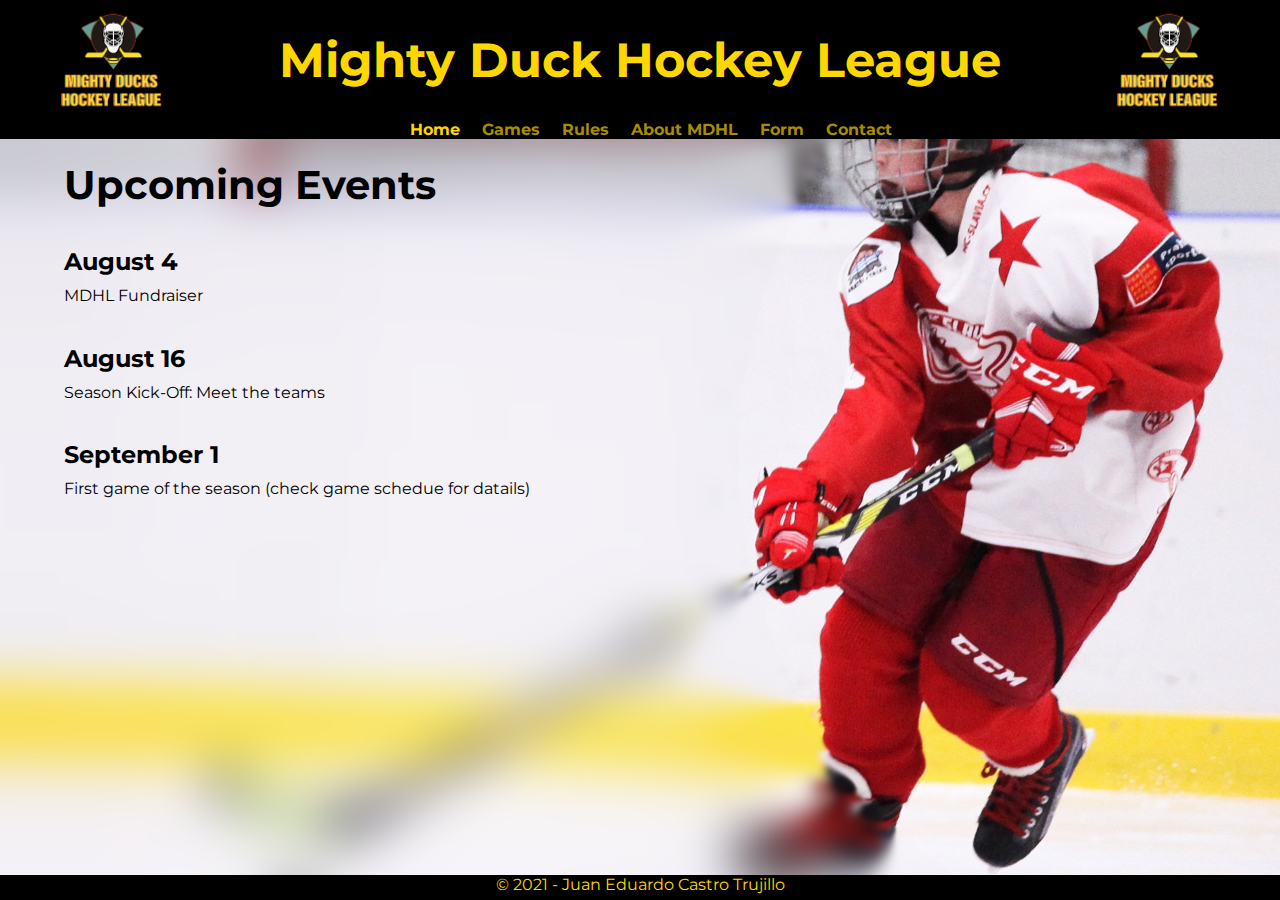
<file: index.html>
<!DOCTYPE html>
<html lang="en">
<head>
    <meta charset="UTF-8">
    <meta http-equiv="X-UA-Compatible" content="IE=edge">
    <meta name="viewport" content="width=º, initial-scale=1.0">
    <link rel="preconnect" href="https://fonts.googleapis.com"> 
    <link rel="preconnect" href="https://fonts.gstatic.com" crossorigin>
    <link href="https://fonts.googleapis.com/css2?family=Montserrat:wght@200;600&display=swap" rel="stylesheet">
    <link rel="stylesheet" href="./styles/style.css">
    <title>MDHL</title>
</head>
<body>
    <header>
        <div>
            <img src="./assets/Logo Mighty ducks-01.png" alt="Logo Mighty ducks"/>
            <h1>Mighty Duck Hockey League</h1>
            <img src="./assets/Logo Mighty ducks-01.png" alt="Logo Mighty ducks"/>
        </div>
        <nav>
            <a class="botonActivo" href="#">Home</a>
            <a href="games.html">Games</a>
            <a href="rules.html">Rules</a>
            <a href="about.html">About MDHL</a>
            <a href="registration.html">Form</a>
            <a href="contact.html">Contact</a>
        </nav>
    </header>
    <main>
        <div class="fondoContenido">
            <div class="tituloPagina">
                <h2>Upcoming Events</h2>
            </div>
            <section>
                <div>
                    <article>
                        <h3>August 4</h3>
                        <p>MDHL Fundraiser</p>
                    </article>
                    <article>
                        <h3>August 16</h3>
                        <p>Season Kick-Off: Meet the teams</p>
                    </article>
                    <article>
                        <h3>September 1</h3>
                        <p>First game of the season (check game schedue for datails)</p>
                    </article>
                </div>
            </section>
        </div>
    </main>
    <footer>
        <p>© 2021 - Juan Eduardo Castro Trujillo</p>
    </footer>
</body>
</html>
</file>
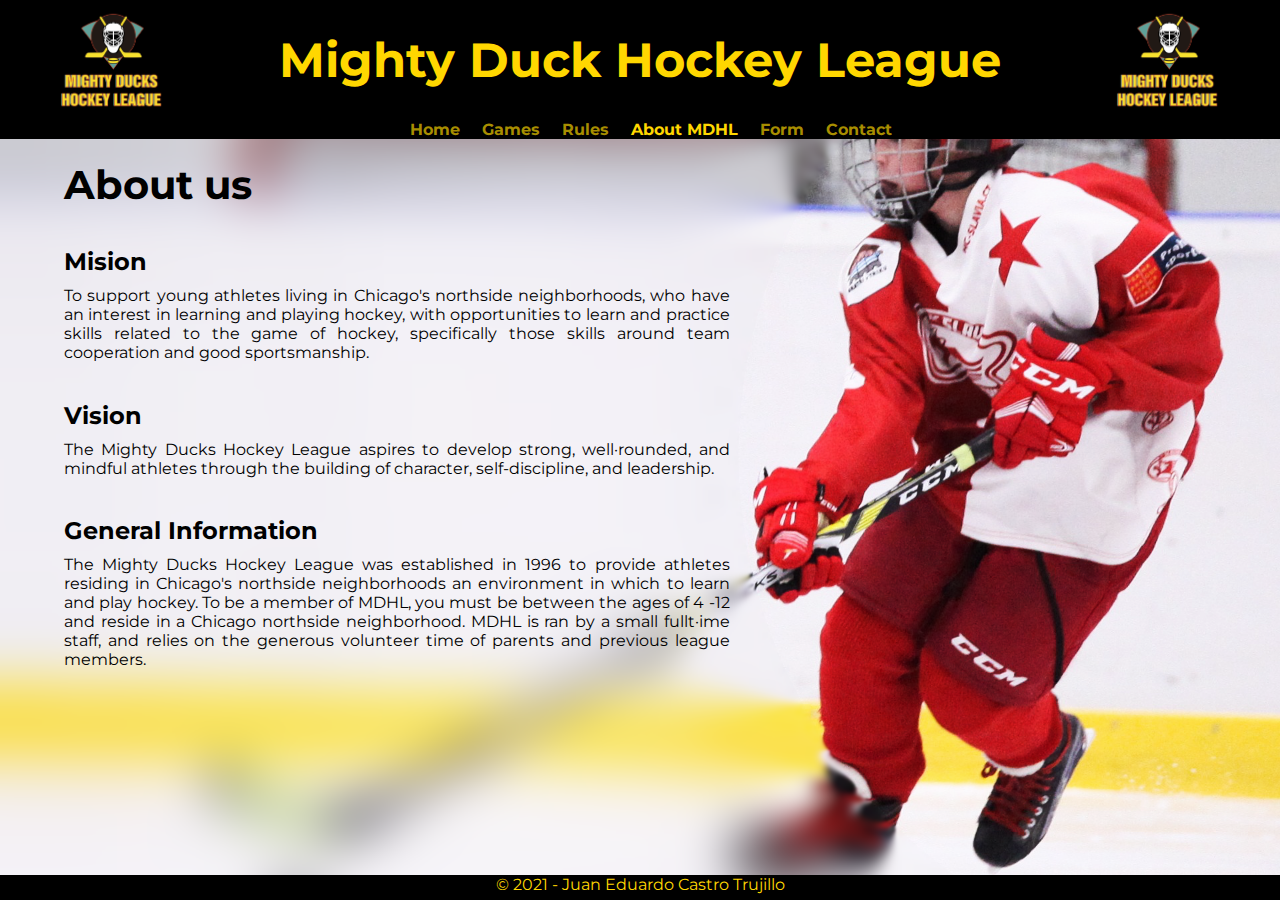
<file: about.html>
<!DOCTYPE html>
<html lang="en">
<head>
    <meta charset="UTF-8">
    <meta http-equiv="X-UA-Compatible" content="IE=edge">
    <meta name="viewport" content="width=device-width, initial-scale=1.0">
    <link rel="preconnect" href="https://fonts.googleapis.com"> 
    <link rel="preconnect" href="https://fonts.gstatic.com" crossorigin>
    <link href="https://fonts.googleapis.com/css2?family=Montserrat:wght@200;600&display=swap" rel="stylesheet">
    <link rel="stylesheet" href="./styles/style.css">
    <title>MDHL About</title>
</head>
<body>
    <header>
        <div>
            <img src="./assets/Logo Mighty ducks-01.png" alt="Logo Mighty ducks"/>
            <h1>Mighty Duck Hockey League</h1>
            <img src="./assets/Logo Mighty ducks-01.png" alt="Logo Mighty ducks"/>
        </div>
        <nav>
            <a href="index.html">Home</a>
            <a href="games.html">Games</a>
            <a href="rules.html">Rules</a>
            <a class="botonActivo" href="#">About MDHL</a>
            <a href="registration.html">Form</a>
            <a href="contact.html">Contact</a>
        </nav>
    </header>
    <main>
        <div class="fondoContenido">
            <div class="tituloPagina">
                <h2>About us</h2>
            </div>
            <section>
                <div>
                    <article>
                        <h3>Mision</h3>
                        <p>To support young athletes living in Chicago's northside neighborhoods, who have an interest in learning and playing hockey, with opportunities to learn and practice skills related to the game of hockey, specifically those skills around team cooperation and good sportsmanship.</p>
                    </article>
    
                    <article>
                        <h3>Vision</h3>
                        <p>The Mighty Ducks Hockey League aspires to develop strong, well·rounded, and mindful athletes through the building of character, self-discipline, and leadership.</p>
                    </article>
    
                    <article>
                        <h3>General Information</h3>
                        <p>The Mighty Ducks Hockey League was established in 1996 to provide athletes residing in Chicago's northside neighborhoods an environment in which to learn and play hockey. To be a member of MDHL, you must be between the ages of 4 -12 and reside in a Chicago northside neighborhood. MDHL is ran by a small fullt·ime staff, and relies on the generous volunteer time of parents and previous league members.</p>
                    </article>
                </div>
            </section>
        </div>
    </main>
    <footer>
        <p>© 2021 - Juan Eduardo Castro Trujillo</p>
    </footer>
</body>
</html>
</file>
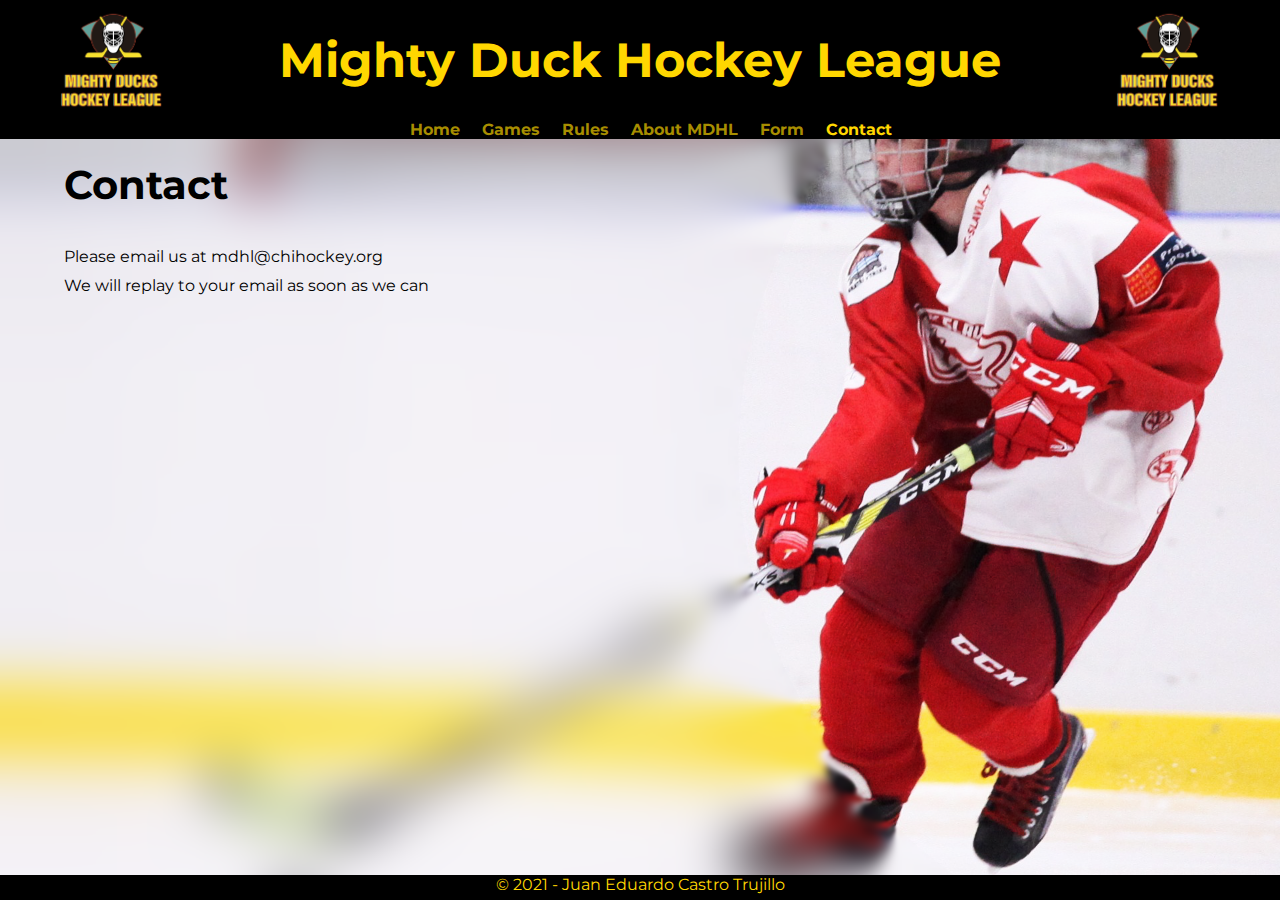
<file: contact.html>
<!DOCTYPE html>
<html lang="en">
<head>
    <meta charset="UTF-8">
    <meta http-equiv="X-UA-Compatible" content="IE=edge">
    <meta name="viewport" content="width=device-width, initial-scale=1.0">
    <link rel="preconnect" href="https://fonts.googleapis.com"> 
    <link rel="preconnect" href="https://fonts.gstatic.com" crossorigin>
    <link href="https://fonts.googleapis.com/css2?family=Montserrat:wght@200;600&display=swap" rel="stylesheet">
    <link rel="stylesheet" href="./styles/style.css">
    <title>MDHL Contact</title>
</head>
<body>
    <header>
        <div>
            <img src="./assets/Logo Mighty ducks-01.png" alt="Logo Mighty ducks"/>
            <h1>Mighty Duck Hockey League</h1>
            <img src="./assets/Logo Mighty ducks-01.png" alt="Logo Mighty ducks"/>
        </div>
        <nav>
            <a href="index.html">Home</a>
            <a href="games.html">Games</a>
            <a href="rules.html">Rules</a>
            <a href="about.html">About MDHL</a>
            <a href="registration.html">Form</a>
            <a class="botonActivo" href="#">Contact</a>
        </nav>
    </header>
    <main> 
        <div class="fondoContenido">
            <div class="tituloPagina">
                <h2>Contact</h2>
            </div>
            <section>
                <div>
                    <article class="contacto">
                        <p>Please email us at <a href="mailto: mdhl@chihockey.org">mdhl@chihockey.org</a></p>
                        <p>We will replay to your email as soon as we can</p>
                    </article>
                </div>
            </section>
        </div>
    </main>
    <footer>
        <p>© 2021 - Juan Eduardo Castro Trujillo</p>
    </footer>
</body>
</html>
</file>
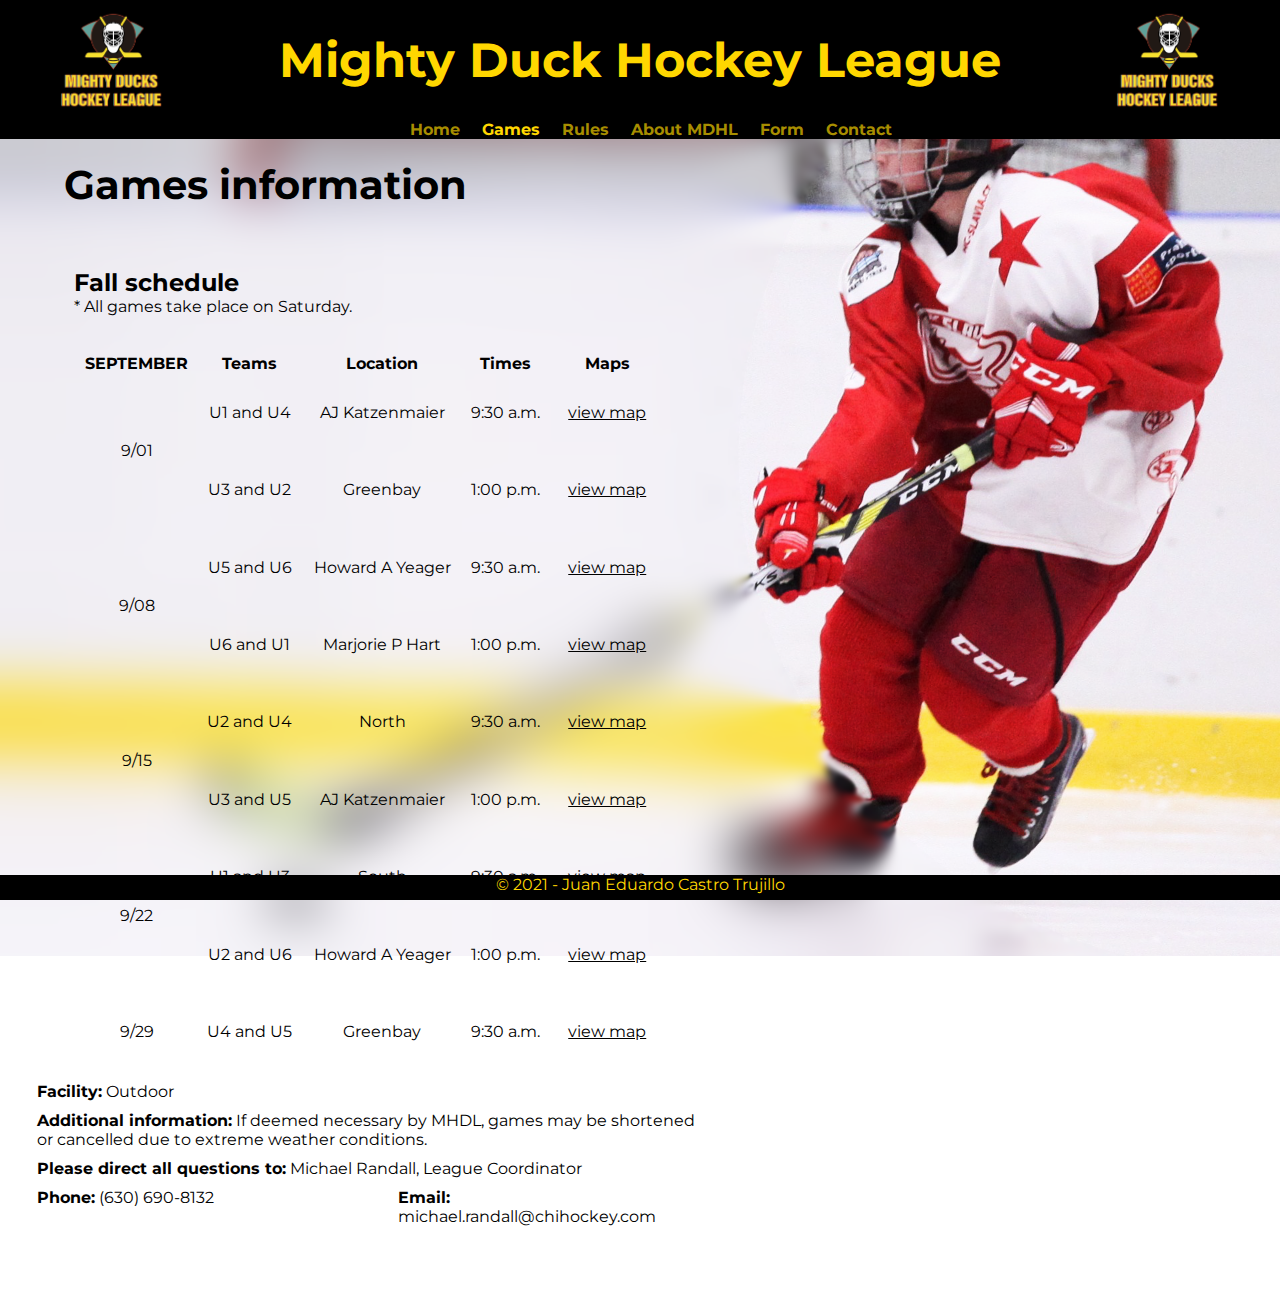
<file: games.html>
<!DOCTYPE html>
<html lang="en">
<head>
    <meta charset="UTF-8">
    <meta http-equiv="X-UA-Compatible" content="IE=edge">
    <meta name="viewport" content="width=device-width, initial-scale=1.0">
    <link rel="preconnect" href="https://fonts.googleapis.com"> 
    <link rel="preconnect" href="https://fonts.gstatic.com" crossorigin>
    <link href="https://fonts.googleapis.com/css2?family=Montserrat:wght@200;600&display=swap" rel="stylesheet">
    <link rel="stylesheet" href="./styles/style.css">
    <title>MDHL Games</title>
</head>
<body>
    <header>
        <div>
            <img src="./assets/Logo Mighty ducks-01.png" alt="Logo Mighty ducks"/>
            <h1>Mighty Duck Hockey League</h1>
            <img src="./assets/Logo Mighty ducks-01.png" alt="Logo Mighty ducks"/>
        </div>
        <nav>
            <a href="index.html">Home</a>
            <a class="botonActivo" href="#">Games</a>
            <a href="rules.html">Rules</a>
            <a href="about.html">About MDHL</a>
            <a href="registration.html">Form</a>
            <a href="contact.html">Contact</a>
        </nav>
    </header>
    <main>
        <div class="fondoContenido">
            <div class="tituloPagina">
                <h2>Games information</h2>
            </div>
            <section>
                <div class="tabla">
                    <table>
                        <caption>
                            <h2>Fall schedule</h2>
                            <p>* All games take place on Saturday.</p>
                        </caption>
                        <thead>
                            <tr>
                                <th>SEPTEMBER</th>
                                <th>Teams</th>
                                <th>Location</th>
                                <th>Times</th>
                                <th>Maps</th>
                            </tr>
                        </thead>
                        <tbody>
                            <tr>
                                <td rowspan="2">9/01</td>
                                <td>U1 and U4</td>
                                <td>AJ Katzenmaier</td>
                                <td>9:30 a.m.</td>
                                <td>
                                    <div class="mostrarMapa">
                                        <input type="checkbox" id="katzenmaierMap">
                                        <label for="katzenmaierMap">view map</label>
                                        <div>
                                            <iframe src="https://www.google.com/maps/embed?pb=!1m18!1m12!1m3!1d23059.72364803617!2d-87.8755003039823!3d42.321886935232605!2m3!1f0!2f0!3f0!3m2!1i1024!2i768!4f13.1!3m3!1m2!1s0x880f932fbc6ba7cd%3A0xcf2bbe275c6da815!2sAJ%20Katzenmaier%20Academy!5e0!3m2!1ses-419!2sar!4v1625767003555!5m2!1ses-419!2sar" width="400" height="300" style="border:0;" allowfullscreen="" loading="lazy"></iframe>
                                        </div>
                                    </div>
                                </td>
                            </tr>    
                            <tr>
                                <td>U3 and U2</td>
                                <td>Greenbay</td>
                                <td>1:00 p.m.</td>
                                <td>
                                    <div class="mostrarMapa">
                                        <input type="checkbox" id="greenbayMap">
                                        <label for="greenbayMap">view map</label>
                                        <div>
                                            <iframe src="https://www.google.com/maps/embed?pb=!1m18!1m12!1m3!1d116448.31362472162!2d-87.85077829756567!3d42.31407822852365!2m3!1f0!2f0!3f0!3m2!1i1024!2i768!4f13.1!3m3!1m2!1s0x880f933bce5af881%3A0x740a7a7d548adce1!2sGreen%20Bay%20School%20(Pre-K)!5e0!3m2!1ses-419!2sar!4v1625780407456!5m2!1ses-419!2sar" width="400" height="300" style="border:0;" allowfullscreen="" loading="lazy"></iframe>
                                        </div>
                                    </div>
                                </td>
                            </tr>
                            <tr>
                                <td rowspan="2">9/08</td>
                                <td>U5 and U6</td>
                                <td>Howard A Yeager</td>
                                <td>9:30 a.m.</td>
                                <td>
                                    <div class="mostrarMapa">
                                        <input type="checkbox" id="howardAYeagerMap">
                                        <label for="howardAYeagerMap">view map</label>
                                        <div>
                                            <iframe src="https://www.google.com/maps/embed?pb=!1m18!1m12!1m3!1d141220.26086483977!2d-88.05865855541808!3d42.247165706965994!2m3!1f0!2f0!3f0!3m2!1i1024!2i768!4f13.1!3m3!1m2!1s0x880feccac26b07c5%3A0x8b51fa5d6efe771a!2sHoward%20A.%20Yeager%20School%20(PREK-K)!5e0!3m2!1ses-419!2sar!4v1625777256304!5m2!1ses-419!2sar" width="400" height="300" style="border:0;" allowfullscreen="" loading="lazy"></iframe>
                                        </div>
                                    </div>
                                </td>
                            </tr>    
                            <tr>
                                <td>U6 and U1</td>
                                <td>Marjorie P Hart</td>
                                <td>1:00 p.m.</td>
                                <td>
                                    <div class="mostrarMapa">
                                        <input type="checkbox" id="marjoriePHartMap">
                                        <label for="marjoriePHartMap">view map</label>
                                        <div>
                                            <iframe src="https://www.google.com/maps/embed?pb=!1m18!1m12!1m3!1d57083.444541091405!2d-87.6559820419107!3d41.929383251176816!2m3!1f0!2f0!3f0!3m2!1i1024!2i768!4f13.1!3m3!1m2!1s0x880fd30f2637f9d7%3A0xdbff5d5dfcfcfa35!2sMarjorie%20P%20Hart%20Elementary!5e0!3m2!1ses-419!2sar!4v1625781549212!5m2!1ses-419!2sar" width="400" height="300" style="border:0;" allowfullscreen="" loading="lazy"></iframe>
                                        </div>
                                    </div>
                                </td>
                            </tr>
                            <tr>
                                <td rowspan="2">9/15</td>
                                <td>U2 and U4</td>
                                <td>North</td>
                                <td>9:30 a.m.</td>
                                <td>
                                    <div class="mostrarMapa">
                                        <input type="checkbox" id="northMap">
                                        <label for="northMap">view map</label>
                                        <div>
                                            <iframe src="https://www.google.com/maps/embed?pb=!1m18!1m12!1m3!1d7125.162933492624!2d-87.86124903660041!3d42.32510751988385!2m3!1f0!2f0!3f0!3m2!1i1024!2i768!4f13.1!3m3!1m2!1s0x0%3A0x54f2728b0f77d756!2sNorth%20Chicago%20Community%20High%20School!5e0!3m2!1ses-419!2sar!4v1625781855177!5m2!1ses-419!2sar" width="400" height="300" style="border:0;" allowfullscreen="" loading="lazy"></iframe>
                                        </div>
                                    </div>
                                </td>
                            </tr>    
                            <tr>
                                <td>U3 and U5</td>
                                <td>AJ Katzenmaier</td>
                                <td>1:00 p.m.</td>
                                <td>
                                    <div class="mostrarMapa">
                                        <input type="checkbox" id="katzenmaier2Map">
                                        <label for="katzenmaier2Map">view map</label>
                                        <div>
                                            <iframe src="https://www.google.com/maps/embed?pb=!1m18!1m12!1m3!1d23059.72364803617!2d-87.8755003039823!3d42.321886935232605!2m3!1f0!2f0!3f0!3m2!1i1024!2i768!4f13.1!3m3!1m2!1s0x880f932fbc6ba7cd%3A0xcf2bbe275c6da815!2sAJ%20Katzenmaier%20Academy!5e0!3m2!1ses-419!2sar!4v1625767003555!5m2!1ses-419!2sar" width="400" height="300" style="border:0;" allowfullscreen="" loading="lazy"></iframe>
                                        </div>
                                    </div>
                                </td>
                            </tr>
                            <tr>
                                <td rowspan="2">9/22</td>
                                <td>U1 and U3</td>
                                <td>South</td>
                                <td>9:30 a.m.</td>
                                <td>
                                    <div class="mostrarMapa">
                                        <input type="checkbox" id="southMap">
                                        <label for="southMap">view map</label>
                                        <div>
                                            <iframe src="https://www.google.com/maps/embed?pb=!1m18!1m12!1m3!1d5805.826245263067!2d-87.85950551690168!3d42.317441857926255!2m3!1f0!2f0!3f0!3m2!1i1024!2i768!4f13.1!3m3!1m2!1s0x880feccac2135a21%3A0x8ce88e90b96bbec1!2sSouth%20Elementary%20School%20(K-5)!5e0!3m2!1ses-419!2sar!4v1625783030298!5m2!1ses-419!2sar" width="400" height="300" style="border:0;" allowfullscreen="" loading="lazy"></iframe>
                                        </div>
                                    </div>
                                </td>
                            </tr>    
                            <tr>
                                <td>U2 and U6</td>
                                <td>Howard A Yeager</td>
                                <td>1:00 p.m.</td>
                                <td>
                                    <div class="mostrarMapa">
                                        <input type="checkbox" id="howardAYeager2Map">
                                        <label for="howardAYeager2Map">view map</label>
                                        <div>
                                            <iframe src="https://www.google.com/maps/embed?pb=!1m18!1m12!1m3!1d141220.26086483977!2d-88.05865855541808!3d42.247165706965994!2m3!1f0!2f0!3f0!3m2!1i1024!2i768!4f13.1!3m3!1m2!1s0x880feccac26b07c5%3A0x8b51fa5d6efe771a!2sHoward%20A.%20Yeager%20School%20(PREK-K)!5e0!3m2!1ses-419!2sar!4v1625777256304!5m2!1ses-419!2sar" width="400" height="300" style="border:0;" allowfullscreen="" loading="lazy"></iframe>
                                        </div>
                                    </div>
                                </td>
                            </tr>
                            <tr>
                                <td>9/29</td>
                                <td>U4 and U5</td>
                                <td>Greenbay</td>
                                <td>9:30 a.m.</td>
                                <td>
                                    <div class="mostrarMapa">
                                        <input type="checkbox" id="greenbay2Map">
                                        <label for="greenbay2Map">view map</label>
                                        <div>
                                            <iframe src="https://www.google.com/maps/embed?pb=!1m18!1m12!1m3!1d116448.31362472162!2d-87.85077829756567!3d42.31407822852365!2m3!1f0!2f0!3f0!3m2!1i1024!2i768!4f13.1!3m3!1m2!1s0x880f933bce5af881%3A0x740a7a7d548adce1!2sGreen%20Bay%20School%20(Pre-K)!5e0!3m2!1ses-419!2sar!4v1625780407456!5m2!1ses-419!2sar" width="400" height="300" style="border:0;" allowfullscreen="" loading="lazy"></iframe>
                                        </div>
                                    </div>
                                </td>
                            </tr>    
                        </tbody>
                    </table>
                    <div class="notaPie">
                        <p><strong>Facility:</strong> Outdoor</p>
                        <p><strong>Additional information:</strong> If deemed necessary by MHDL, games may be shortened or cancelled due to extreme weather conditions.</p>
                        <p><strong>Please direct all questions to:</strong> Michael Randall, League Coordinator</p>
                        <div>
                            <p><strong>Phone:</strong> (630) 690-8132</p>
                            <p><strong>Email:</strong> <a href="mailto: michael.randall@chihockey.com">michael.randall@chihockey.com</a></p>
                        </div>
                    </div> 
                    
                </div>
            </section>
        </div>    
    </main>
    <footer>
        <p>© 2021 - Juan Eduardo Castro Trujillo</p>
    </footer>
</body>
</html>
</file>
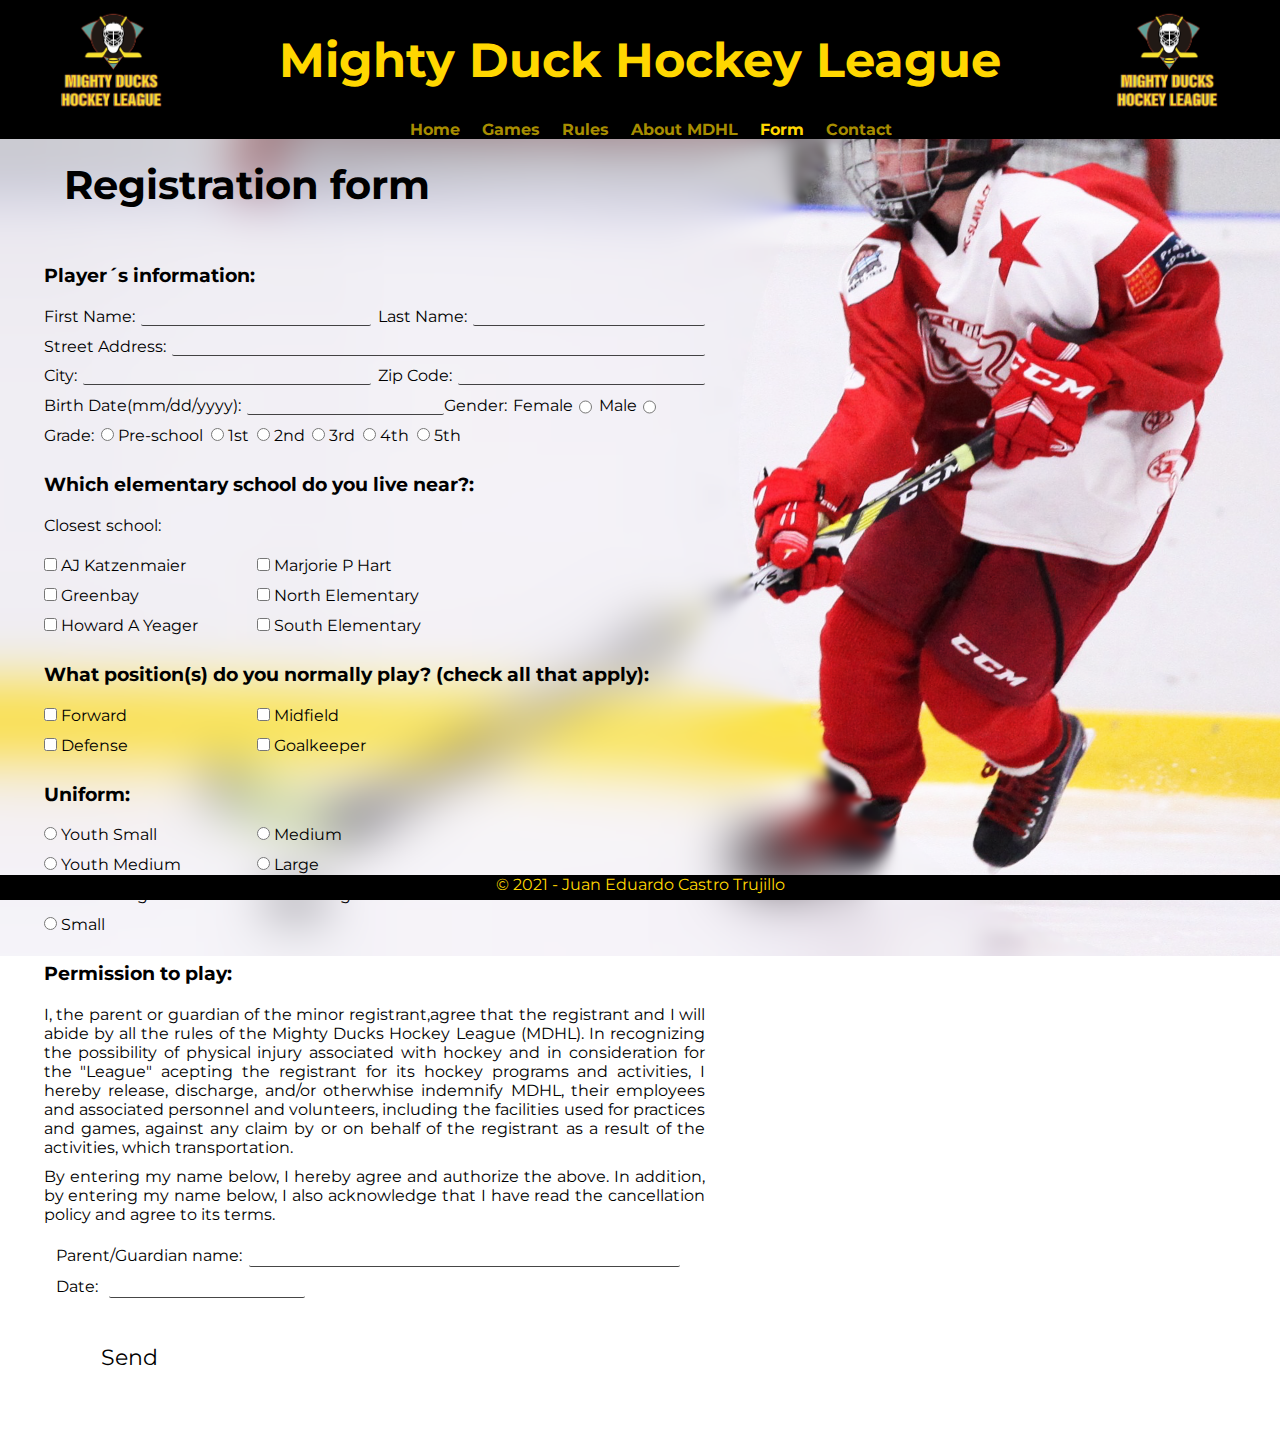
<file: registration.html>
<!DOCTYPE html>
<html lang="en">
<head>
    <meta charset="UTF-8">
    <meta http-equiv="X-UA-Compatible" content="IE=edge">
    <meta name="viewport" content="width=device-width, initial-scale=1.0">
    <link rel="preconnect" href="https://fonts.googleapis.com"> 
    <link rel="preconnect" href="https://fonts.gstatic.com" crossorigin>
    <link href="https://fonts.googleapis.com/css2?family=Montserrat:wght@200;600&display=swap" rel="stylesheet">
    <link rel="stylesheet" href="./styles/style.css">
    <title>MDHL Form</title>
</head>
<body>
    <header>
        <div>
            <img src="./assets/Logo Mighty ducks-01.png" alt="Logo Mighty ducks"/>
            <h1>Mighty Duck Hockey League</h1>
            <img src="./assets/Logo Mighty ducks-01.png" alt="Logo Mighty ducks"/>
        </div>
        <nav>
            <a href="index.html">Home</a>
            <a href="games.html">Games</a>
            <a href="rules.html">Rules</a>
            <a href="about.html">About MDHL</a>
            <a class="botonActivo" href="#">Form</a>
            <a href="contact.html">Contact</a>
        </nav>
    </header>
    <main>
        <div class="fondoContenido">
            <div class="tituloPagina">
                <h2>Registration form</h2>
            </div>
            <section>
                <div class="formulario">
                    <form action="show_data.html">
                        <div class="playersInfo">
                            <h4>Player´s information:</h4>
                            <div class="line">
                                <div class="labelInput">
                                    <label for="name">First Name:</label>
                                    <input type="text" id="name" name="nombre"/>   
                                </div>
                                <div class="labelInput">
                                    <label for="lastName">Last Name:</label>
                                    <input type="text" id="lastName" name="apellido"/>
                                </div>
                            </div>
                            <div class="line">
                                <div class="labelInput">
                                    <label for="address">Street Address:</label>
                                    <input type="text" id="address" name="direccion"/>
                                </div>
                            </div>            
                            <div class="line">
                                <div class="labelInput">
                                    <label for="city">City:</label>
                                    <input type="text" id="city" name="ciudad"/>
                                </div>
                                <div class="labelInput">
                                    <label for="zipCode">Zip Code:</label>
                                    <input type="number" id="zipCode" name="direccion" min="1" max="99999"/>
                                </div>
                            </div>
                            <div class="line">
                                <div class="birthDate">
                                    <div class="labelInput">
                                        <label for="birthDate">Birth Date(mm/dd/yyyy):</label>
                                        <input type="number" id="birthDate" name="nacimiento"/>
                                    </div>
                                </div>
                                <div class="gender">
                                    <div class="lineTitle">
                                        <p>Gender:</p>
                                    </div>
                                    <div class="labelInput">
                                        <label for="female">Female</label>
                                        <input type="radio" id="female" name="genero" value="female" />
                                    </div>
                                    <div class="labelInput">
                                        <label for="male">Male</label>
                                        <input type="radio" id="male" name="genero" value="male"/>
                                    </div>
                                </div>
                            </div>
                            <div class="line">
                                <div class="grade">
                                    <div class="lineTitle">
                                        <p>Grade:</p>
                                    </div>
                                    <div class="preSchool">
                                        <input type="radio" id="preSchool" name="grado" value="preSchool" />
                                        <label for="preSchool">Pre-school</label>
                                    </div>
                                    <div>
                                        <input type="radio" id="1st" name="grado" value="1stGrade"/>
                                        <label for="1st">1st</label>
                                    </div>
                                    <div>
                                        <input type="radio" id="2nd" name="grado" value="2ndGrade"/>
                                        <label for="2nd">2nd</label>
                                    </div>
                                    <div>
                                        <input type="radio" id="3rd" name="grado" value="3rdGrade"/>
                                        <label for="3rd">3rd</label>
                                    </div>
                                    <div>
                                        <input type="radio" id="4th" name="grado" value="4thGrade"/>
                                        <label for="4th">4th</label>
                                    </div>
                                    <div>
                                        <input type="radio" id="5th" name="grado" value="5thGrade"/>
                                        <label for="5th">5th</label>
                                    </div>
                                </div>
                            </div>
                        </div>
                        <div class="closestSchools">
                            <h4>Which elementary school do you live near?:</h4>
                            <div class="lineTitle">
                                <p>Closest school:</p>
                            </div>   
                            <div class="closestSchools_order"> 
                                <div class="box1_order"> 
                                    <div class="labelInput1">
                                        <input type="checkbox" id="ajKatzenmaier" name="escuelaCercana" value="ajKazenmaier"/>
                                        <label for="ajKatzenmaier">AJ Katzenmaier</label>
                                    </div>
                                    <div class="labelInput1">
                                        <input type="checkbox" id="greenbay" name="escuelaCercana" value="greenbay"/>
                                        <label for="greenbay">Greenbay</label>
                                    </div>
                                    <div class="labelInput1">
                                        <input type="checkbox" id="howardAYeager" name="escuelaCercana" value="howardAYeager"/>
                                        <label for="howardAYeager">Howard A Yeager</label>
                                    </div>
                                </div>
                                <div class="box1_order">
                                    <div class="labelInput1">
                                        <input type="checkbox" id="marjoriePHart" name="escuelaCercana" value="marjoriePHart" />
                                        <label for="marjoriePHart">Marjorie P Hart</label>
                                    </div>
                                    <div class="labelInput1">
                                        <input type="checkbox" id="north" name="escuelaCercana" value="north"/>
                                        <label for="north">North Elementary</label>
                                    </div>
                                    <div class="labelInput1">
                                        <input type="checkbox" id="south" name="escuelaCercana" value="south"/>
                                        <label for="south">South Elementary</label>
                                    </div>
                                    
                                </div>
                            </div>
                        </div>
                        <div class="position">
                            <h4>What position(s) do you normally play? (check all that apply):</h4>
                            <div class="position_order"> 
                                <div class="box1_order">
                                    <div class="labelInput1">
                                        <input type="checkbox" id="forward" name="posicion" value="forward" />
                                        <label for="forward">Forward</label>
                                    </div>
                                    <div class="labelInput1">
                                        <input type="checkbox" id="defense" name="posicion" value="defense" />
                                        <label for="defense">Defense</label>
                                    </div>
                                </div>
                                <div class="box1_order">
                                    <div class="labelInput1">
                                        <input type="checkbox" id="midfield" name="posicion" value="midfield"/>
                                        <label for="midfield">Midfield</label>
                                    </div>
                                    <div class="labelInput1">
                                        <input type="checkbox" id="goalkeeper" name="posicion" value="goalkeeper"/>
                                        <label for="goalkeeper">Goalkeeper</label>
                                    </div>
                                </div>
                            </div>
                        </div>
                        <div class="uniform">
                            <h4>Uniform:</h4>            
                            <div class="uniform_order">
                                <div class="box1_order">
                                    <div class="labelInput1">
                                        <input type="radio" id="youthSmall" name="uniforme" value="youthSmall"/>
                                        <label for="youthSmall">Youth Small</label>
                                    </div>
                                    <div class="labelInput1">
                                        <input type="radio" id="youthMedium" name="uniforme" value="youthMedium"/>
                                        <label for="youthMedium">Youth Medium</label>
                                    </div>
                                    <div class="labelInput1">
                                        <input type="radio" id="youthLarge" name="uniforme" value="youthLarge"/>
                                        <label for="youthLarge">Youth Large</label>
                                    </div>
                                    <div class="labelInput1">
                                        <input type="radio" id="small" name="uniforme" value="small"/>
                                        <label for="small">Small</label>
                                    </div>
                                </div>
                                <div class="box1_order">
                                    <div class="labelInput1">
                                        <input type="radio" id="medium" name="uniforme" value="radio"/>
                                        <label for="medium">Medium</label>
                                    </div>
                                    <div class="labelInput1">
                                        <input type="radio" id="large" name="uniforme" value="large"/>
                                        <label for="large">Large</label>
                                    </div>
                                    <div class="labelInput1">
                                        <input type="radio" id="extraLarge" name="uniforme" value="extraLarge"/>
                                        <label for="extraLarge">Extra-large</label>
                                    </div>
                                </div>
                            </div>
                        </div>
                        <div class="permission">
                            <h4>Permission to play:</h4>
                            <div>
                                <p>I, the parent or guardian of the minor registrant,agree that the registrant and I will abide by all the rules of the Mighty Ducks Hockey League (MDHL). In recognizing the possibility of physical injury associated with hockey and in consideration for the "League" acepting the registrant for its hockey programs and activities, I hereby release, discharge, and/or otherwhise indemnify MDHL, their employees and associated personnel and volunteers, including the facilities used for practices and games, against any claim by or on behalf of the registrant as a result of the activities, which transportation.</p>
                                <p>By entering my name below, I hereby agree and authorize the above. In addition, by entering my name below, I also acknowledge that I have read the cancellation policy and agree to its terms. </p>
                            </div>
                            <div class="permission_sign">
                                <div class="labelInput1">
                                    <label for="parentName">Parent/Guardian name:</label>
                                    <input type="text" id="parentName" name="parent"/>
                                </div>
                                <div class="labelInput1">
                                    <label for="date">Date:</label>
                                    <input type="text" id="" name="date"/>
                                </div>
                            </div>
                        </div>
                        <input type="submit" class="sendButton" value="Send" />
                    </form>
                </div>
            </section>
        </div>
    </main>
    <footer>
        <p>© 2021 - Juan Eduardo Castro Trujillo</p>
    </footer>
</body>
</html>
</file>
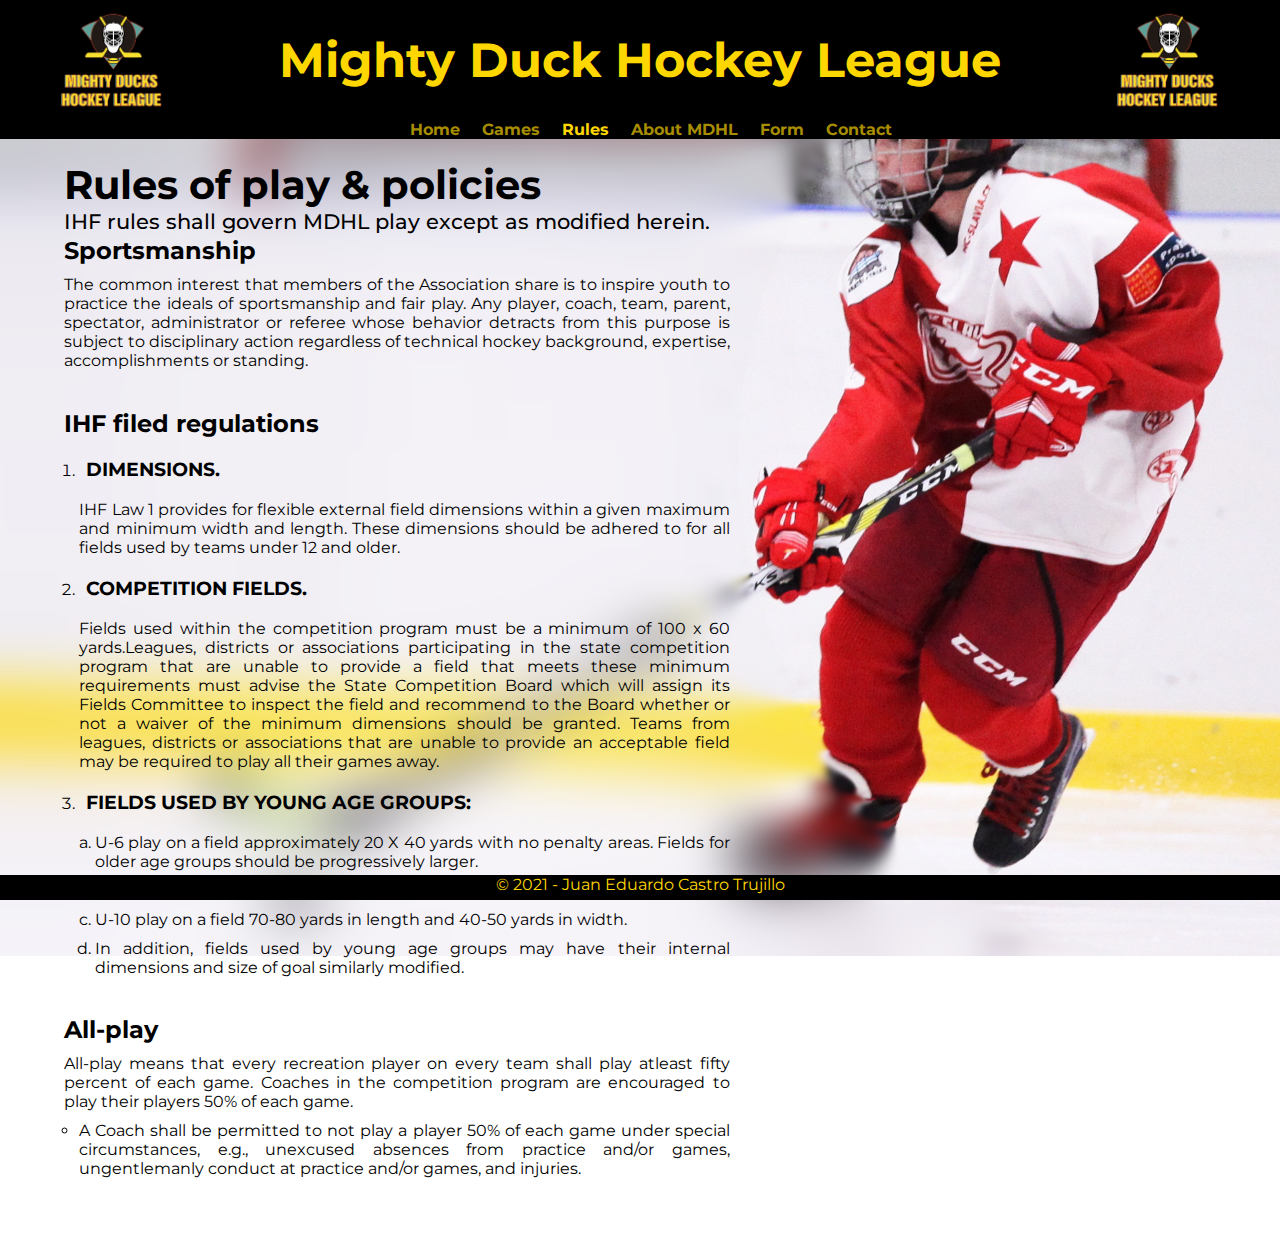
<file: rules.html>
<!DOCTYPE html>
<html lang="en">
<head>
    <meta charset="UTF-8">
    <meta http-equiv="X-UA-Compatible" content="IE=edge">
    <meta name="viewport" content="width=device-width, initial-scale=1.0">
    <link rel="preconnect" href="https://fonts.googleapis.com"> 
    <link rel="preconnect" href="https://fonts.gstatic.com" crossorigin>
    <link href="https://fonts.googleapis.com/css2?family=Montserrat:wght@200;600&display=swap" rel="stylesheet">
    <link rel="stylesheet" href="./styles/style.css">
    <title>MDHL Rules</title>
</head>
<body>
    <header>
        <div>
            <img src="./assets/Logo Mighty ducks-01.png" alt="Logo Mighty ducks"/>
            <h1>Mighty Duck Hockey League</h1>
            <img src="./assets/Logo Mighty ducks-01.png" alt="Logo Mighty ducks"/>
        </div>
        <nav>
            <a href="index.html">Home</a>
            <a href="games.html">Games</a>
            <a class="botonActivo" href="#">Rules</a>
            <a href="about.html">About MDHL</a>
            <a href="registration.html">Form</a>
            <a href="contact.html">Contact</a>
        </nav>
    </header>
    <main>
        <div class="fondoContenido">
            <div class="tituloPagina">
                <h2>Rules of play & policies</h2>
                <p>IHF rules shall govern MDHL play except as modified herein.</p>
            </div>
            <section>
                <div>
                    <article>
                        <h3>Sportsmanship</h3>
                        <p>The common interest that members of the Association share is to inspire youth to practice the ideals of sportsmanship and fair play. Any player, coach,
                        team, parent, spectator, administrator or referee whose behavior detracts from this purpose is subject to disciplinary action regardless of technical hockey background, expertise, accomplishments or standing.</p>
                    </article>
                    <article>
                        <h3>IHF filed regulations</h3>
                        <ol>
                            <li><h4>DIMENSIONS.</h4>
                                <p>IHF Law 1 provides for flexible external field dimensions within a given maximum and minimum width and length. These dimensions should be adhered to for all fields used by teams under 12 and older.</p>
                            </li>
                            <li><h4>COMPETITION FIELDS.</h4> 
                                <p>Fields used within the competition program must be a minimum of 100 x 60 yards.Leagues, districts or associations participating in the state competition program that are unable to provide a field that meets these minimum requirements must advise the State Competition Board which will assign its Fields Committee to inspect the field and recommend to the Board whether or not a waiver of the minimum dimensions should be granted. Teams from leagues, districts or associations that are unable to provide an acceptable field may be required to play all their games away.</p>
                            </li>
                            <li><h4>FIELDS USED BY YOUNG AGE GROUPS:</h4>
                                <ol>
                                    <li>U-6 play on a field approximately 20 X 40 yards with no penalty areas. Fields for older age groups should be progressively larger.</li>
                                    <li>U-8 plays on a field 40-50 yards in length and 20-30 yards width.</li>
                                    <li>U-10 play on a field 70-80 yards in length and 40-50 yards in width.</li>
                                    <li>In addition, fields used by young age groups may have their internal dimensions and size of goal similarly modified.</li>
                                </ol>
                            </li>
                        </ol>
                    </article>
                    <article>
                        <h3>All-play</h3>
                        <p>All-play means that every recreation player on every team shall play atleast fifty percent of each game. Coaches in the competition program are encouraged to play their players 50% of each game.
                            <ul class="ultimaLista">
                                <li>A Coach shall be permitted to not play a player 50% of each game under special circumstances, e.g., unexcused absences from practice and/or games, ungentlemanly conduct at practice and/or games, and injuries.</li>
                            </ul>
                        </p>
                    </article>
                </div>
            </section>
        </div>
    </main>
    <footer>
        <p>© 2021 - Juan Eduardo Castro Trujillo</p>
    </footer>
</body>
</html>
</file>
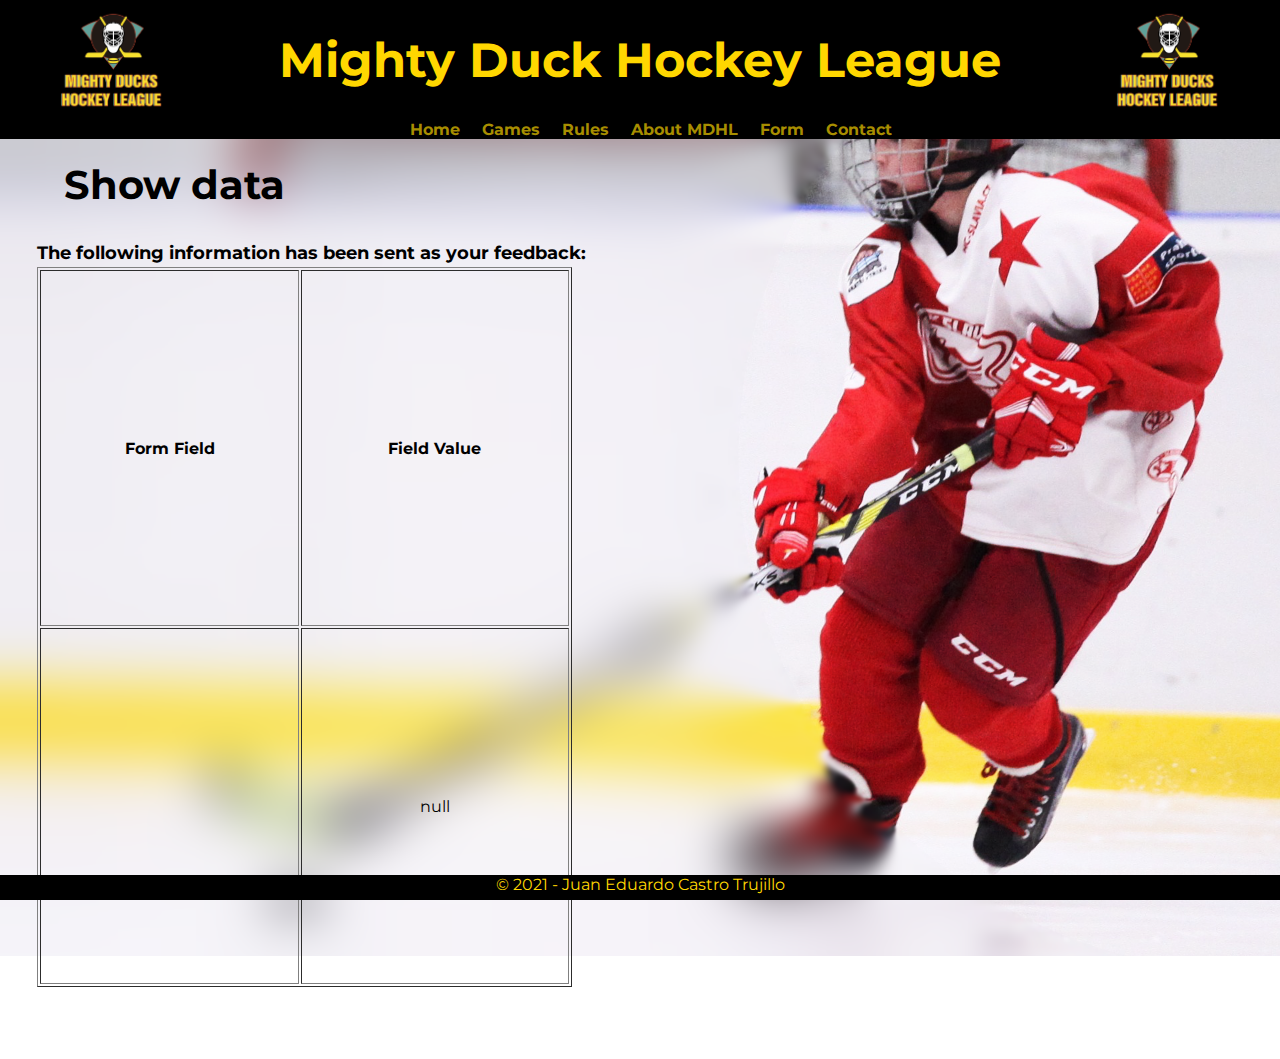
<file: show_data.html>
<!DOCTYPE html>
<html lang="en">
<head>
    <meta charset="UTF-8">
    <meta http-equiv="X-UA-Compatible" content="IE=edge">
    <meta name="viewport" content="width=º, initial-scale=1.0">
    <link rel="preconnect" href="https://fonts.googleapis.com"> 
    <link rel="preconnect" href="https://fonts.gstatic.com" crossorigin>
    <link href="https://fonts.googleapis.com/css2?family=Montserrat:wght@200;600&display=swap" rel="stylesheet">
    <link rel="stylesheet" href="./styles/style.css">
    <title>MDHL Show data</title>
</head>
<body>
    <header>
      <div>
          <img src="./assets/Logo Mighty ducks-01.png" alt="Logo Mighty ducks"/>
          <h1>Mighty Duck Hockey League</h1>
          <img src="./assets/Logo Mighty ducks-01.png" alt="Logo Mighty ducks"/>
      </div>
      <nav>
          <a href="index.html">Home</a>
          <a href="games.html">Games</a>
          <a href="rules.html">Rules</a>
          <a href="about.html">About MDHL</a>
          <a href="registration.html">Form</a>
          <a href="contact.html">Contact</a>
      </nav>
    </header>
    <main>
      <div class="fondoContenido">
          <div class="tituloPagina">
              <h2>Show data</h2>
          </div>
          <section class="showData">
              <p align=center>&nbsp;</p>
              <h1 align=center><font size="+1">The following information has been sent as your
                feedback:</font></h1>
              
              <table border="1" align=center width="226">
                <tr>
                  <th align="center">Form Field</th>
                  <th align="center">Field Value</th>
                </tr>
              
              <script language="javascript">
              var args = location.search.substr(1).split('&');
              for (var i = 0; i < args.length; ++i) {
                var parts = args[i].split('=');
                if (parts != null) {
                  var field = parts[0];
                  var value = parts[1];
                  if (value == null) {
                    value = "null"
                  }
                  else {
                    value = '"' + unescape(value.replace(/\+/g, ' ')) + '"';
                  }
              
                  document.writeln('<tr><td align="center">' + field + '</td>');
                  document.writeln('<td align="center">' + value + '</td></tr>');
                }
              }
              </script>
              
              <noscript>
              <tr><td>
              <p>You need to turn on Javascript in your browser.</p>
              
              <p>In Microsoft Internet Explorer 4 or greater:</p>
              <ul>
              <li>From the "Tools" menu (in IE 4, it's the "View" menu), select "Internet Options".</li>
              <li>Click on the "Security" tab.</li>
              <li>Click on the "Custom Level" button. (In IE 4, select "Custom"
              and then click on "Settings...".)</li>
              <li>Under "Active scripting" make sure "Enable" is selected.</li>
              </ul>
              
              <p>In Netscape version 4 or greater:</p>
              <ul>
              <li>From the <b>Edit</b> menu, select <b>Preferences</b>.</li>
              <li>In the <b>Category</b> list on the left, click on the word "Advanced".</li>
              <li>In the panel on the right, make sure "Enable JavaScript" is checked.</li>
              <li>Click the <b>OK</b> button.</li>
              </ul>
              
              </td></tr>
              </noscript>
              
              </table>
          </section>
        </div>
    </main>
    <footer>
        <p>© 2021 - Juan Eduardo Castro Trujillo</p>
    </footer>
</body>
</html>
</file>
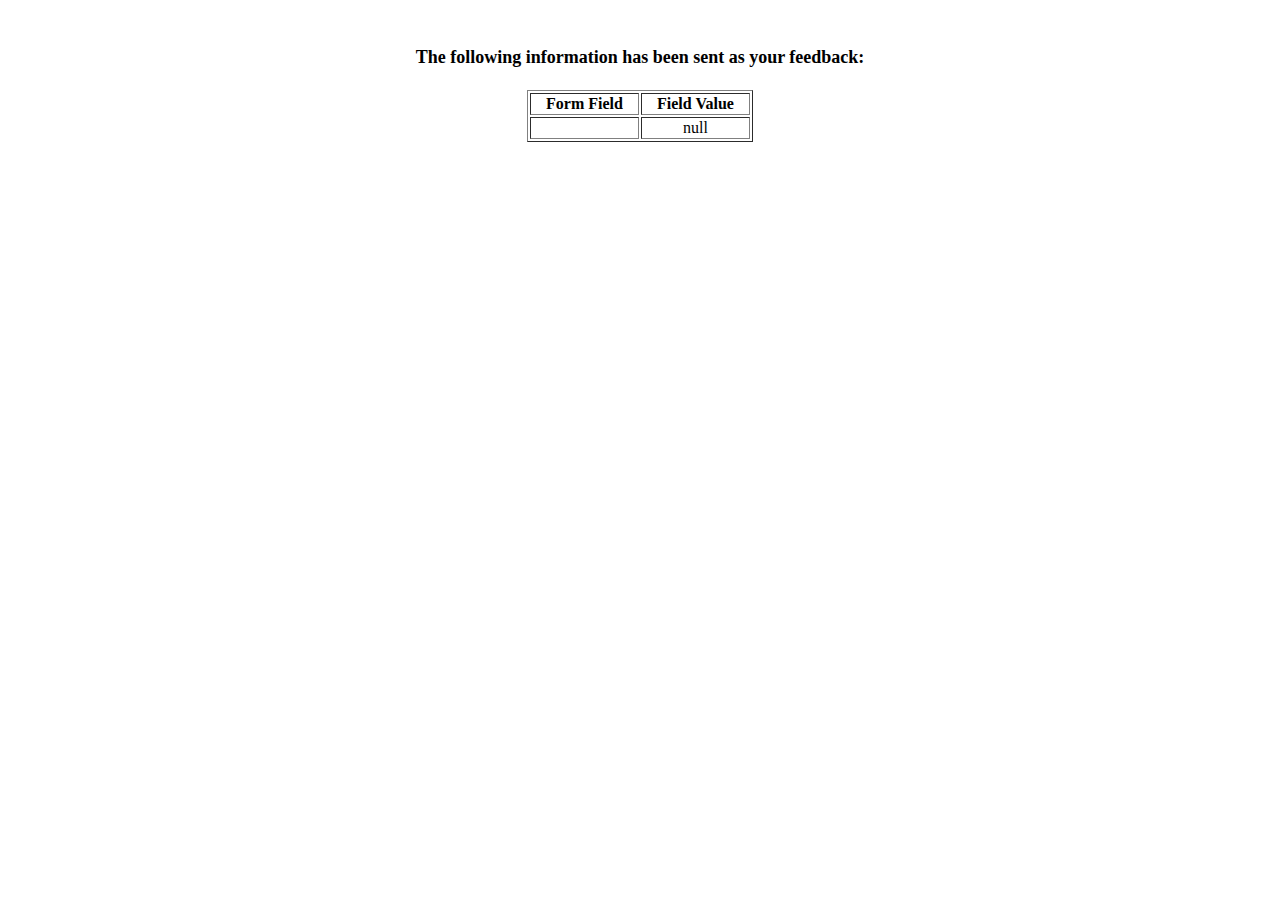
<file: show_data1.html>
<html>
<head>
<title>Feedback Sent</title>
</head>
<body>
<p align=center>&nbsp;</p>
<h1 align=center><font size="+1">The following information has been sent as your
  feedback:</font></h1>

<table border="1" align=center width="226">
  <tr>
    <th align="center">Form Field</th>
    <th align="center">Field Value</th>
  </tr>

<script language="javascript">
var args = location.search.substr(1).split('&');
for (var i = 0; i < args.length; ++i) {
  var parts = args[i].split('=');
  if (parts != null) {
    var field = parts[0];
    var value = parts[1];
    if (value == null) {
      value = "null"
    }
    else {
      value = '"' + unescape(value.replace(/\+/g, ' ')) + '"';
    }

    document.writeln('<tr><td align="center">' + field + '</td>');
    document.writeln('<td align="center">' + value + '</td></tr>');
  }
}
</script>

<noscript>
<tr><td>
<p>You need to turn on Javascript in your browser.</p>

<p>In Microsoft Internet Explorer 4 or greater:</p>
<ul>
<li>From the "Tools" menu (in IE 4, it's the "View" menu), select "Internet Options".</li>
<li>Click on the "Security" tab.</li>
<li>Click on the "Custom Level" button. (In IE 4, select "Custom"
and then click on "Settings...".)</li>
<li>Under "Active scripting" make sure "Enable" is selected.</li>
</ul>

<p>In Netscape version 4 or greater:</p>
<ul>
<li>From the <b>Edit</b> menu, select <b>Preferences</b>.</li>
<li>In the <b>Category</b> list on the left, click on the word "Advanced".</li>
<li>In the panel on the right, make sure "Enable JavaScript" is checked.</li>
<li>Click the <b>OK</b> button.</li>
</ul>

</td></tr>
</noscript>

</table>
</body>
</html>
</file>
<file: styles/style.css>
html * {
    margin: 0;
    padding: 0;
    box-sizing: border-box;
    font-family: 'Montserrat', sans-serif;
}

/* HEADER */

header {
    position: fixed;
    left: 0;
    top: 0;
    right: 0;
}

header div {
    background-color: black;
    display: flex;
    justify-content: space-around;
    align-items: center;
}

header div img {
    height: 120px;
}

header div h1 {
    font-size: 3rem;
    color: gold;
    text-shadow: 3px, 3px, 5px, red; /* revisar */
}

header nav {
    background-color: black;
    display: flex;
    justify-content: center;
}

header nav a {
    color: hsla(51, 100%, 50%, 0.658);
    font-weight: bold;
    text-decoration: none;
    margin-left: 22px;
}

header nav a:hover {
    color: gold;
}

.botonActivo {
    color: gold;
}

/* MAIN */

main {
    background-image: url(../assets/hockey_2_edit.png);
    background-repeat: no-repeat;
    background-size:cover; 
    background-attachment: fixed;
    background-position: top;
    display: flex;
}

.fondoContenido {
    display: flex;
    flex-direction: column;
    justify-content: flex-start;
    min-height: 100vh;
    width: 58vw;
    padding-top: 160px;
    padding-bottom: 8vh;
}

/* TITULO PAGINA */

.tituloPagina h2, .tituloPagina p {
    font-size: 2.5rem;
    padding-left: 5vw;
}

.tituloPagina p {
    font-size: 1.3rem;
    font-weight: 500;
    margin-bottom: -4vh;
}

/* SECTION GENERAL */

section {
    display: flex;
    flex-direction: column;
    justify-content: center;
    align-items: flex-start;
}

section article {
    color: black;
    margin-top: 3vw;
    margin-left: 5vw;
    padding-right: 1vw;
    font-size: 1rem;
    text-align: justify;
}

section article h3 {
    font-size: 1.5rem;
}

/* RULES.HTML */

section article p, article li {
    margin-top: 10px;
}

section article ol {
    margin-top: 10px;
    padding-left: 1.2vw;
}
section article ol li ol {
    list-style-type: lower-alpha;
}

.ultimaLista {
    list-style-type: circle;
    padding-left: 1.2vw;
    
}

/* GAMES.HTML */

.tabla {
    display: flex;
    flex-direction: column;
    align-items: center;
    padding-top: 6.5vh;
}

table {
    width: 80%;
    height: 80vh;
}

caption {
    text-align: start;
    margin-bottom: 4vh;
}
td {
    text-align: center;
}

.mostrarMapa input {
    display: none;
}

.mostrarMapa label {
    text-decoration: underline;
    display: inline-block;
    width: 100px;
}

.mostrarMapa div {
    position: absolute;
    height: 0;
    overflow: hidden;
    transition: 00.2s;
}

.mostrarMapa label:active {
    font-weight: 600;
}

.mostrarMapa input:checked ~ div {
    height: 300px;
}

.notaPie { 
    width: 90%;
}

.notaPie p {
    margin-top: 10px;
}

.notaPie div {
    display: flex;
    justify-content: space-between;
}

.notaPie div p {
    width: 24vw;
}

.notaPie div a{
    text-decoration: none;
    color: black;   
    width: fixed;
}

.notaPie div p a:hover {
    font-weight: bolder;
}

/* REGISTRATION.HTML */

.formulario {
    width: 90%;
    align-self: center;
    margin-top: 5vh;
}

form, .playersInfo, .closestSchools, .position, .uniform, .permission {
    width: 100%;
    margin-bottom: 2vh;
}

h4 {
    padding: 1vh .5vw;
    font-size: 1.2rem;
}

.playersInfo .line {
    display: flex;
    justify-content: flex-start;
    width: 100%;
}

.labelInput {
    display: flex;
    width: 50%;
    flex: 1;
}

.labelInput input {
    flex: 1;
    background: transparent;
    border: none;
    border-bottom: 1px solid rgba(0, 0, 0, 0.726); 
    border-radius: 2px;
    padding: .2vh .5vw;
}
.labelInput label {
    margin: 0 .5vw;
    margin-top: 1.2vh;
}

.birthDate .labelInput {
    display: flex;
    width: 100%;
}

.gender {
    display: flex;
}

.gender .lineTitle {
    margin-top: 1.2vh;
}

.gender .labelInput input {
    background-color: turquoise;
    margin-top: 1.5vh;
}

.grade {
    display: flex;
    justify-content: flex-start;
    margin-left: .5vw;
    margin-top: 1.2vh;
}
.grade input {
    margin-left: .6vw;
}

.closestSchools .lineTitle {
    padding: 1.2vh .5vw 
}

.closestSchools_order, .position_order, .uniform_order {
    display: flex;
    justify-content: flex-start;
    width: 100%;
}

.box1_order {
    width: 32%;
}

.box1_order .labelInput1 {
    margin-left: .5vw;
    margin-top: 1.2vh;
}

.permission p, .permission_sign, .permission_sign .labelInput1 {
    margin-left: .5vw;
    margin-top: 1.2vh;
    text-align: justify;
}

.permission_sign {
    display: flex;
    flex-direction: column;
}

.permission_sign div:first-child {
    display: flex;
}

.permission_sign div:first-child input {
    flex-grow: 1;
    margin-right: 2vw;
}

.permission_sign input {
    background: transparent;
    border: none;
    border-bottom: 1px solid rgba(0, 0, 0, 0.726); 
    border-radius: 2px;
    padding: .2vh .5vw;
}

.permission_sign label {
    margin: 0 .5vw;
}

.sendButton {
    background-color: transparent;
    position: relative;
    left: 5vw;
    top: 3vh;
    border: none;
    font-size: 1.4rem;
}

.sendButton:active {
    font-weight: 600;
}

/* CONTACT.HTML */

.contacto a {
    color: black;
    text-decoration: none;
}

.contacto a:hover {
    font-weight: bolder;
}

/*  SHOW_DATA */

.showData {
    align-self: center;
    width: 90%;

}
/* FOOTER */

footer {
    background-color: black;
    color: gold;
    text-align: center;
    height: 25px;
    position: fixed;
    bottom: 0;
    left: 0;
    right: 0;
}
</file>
